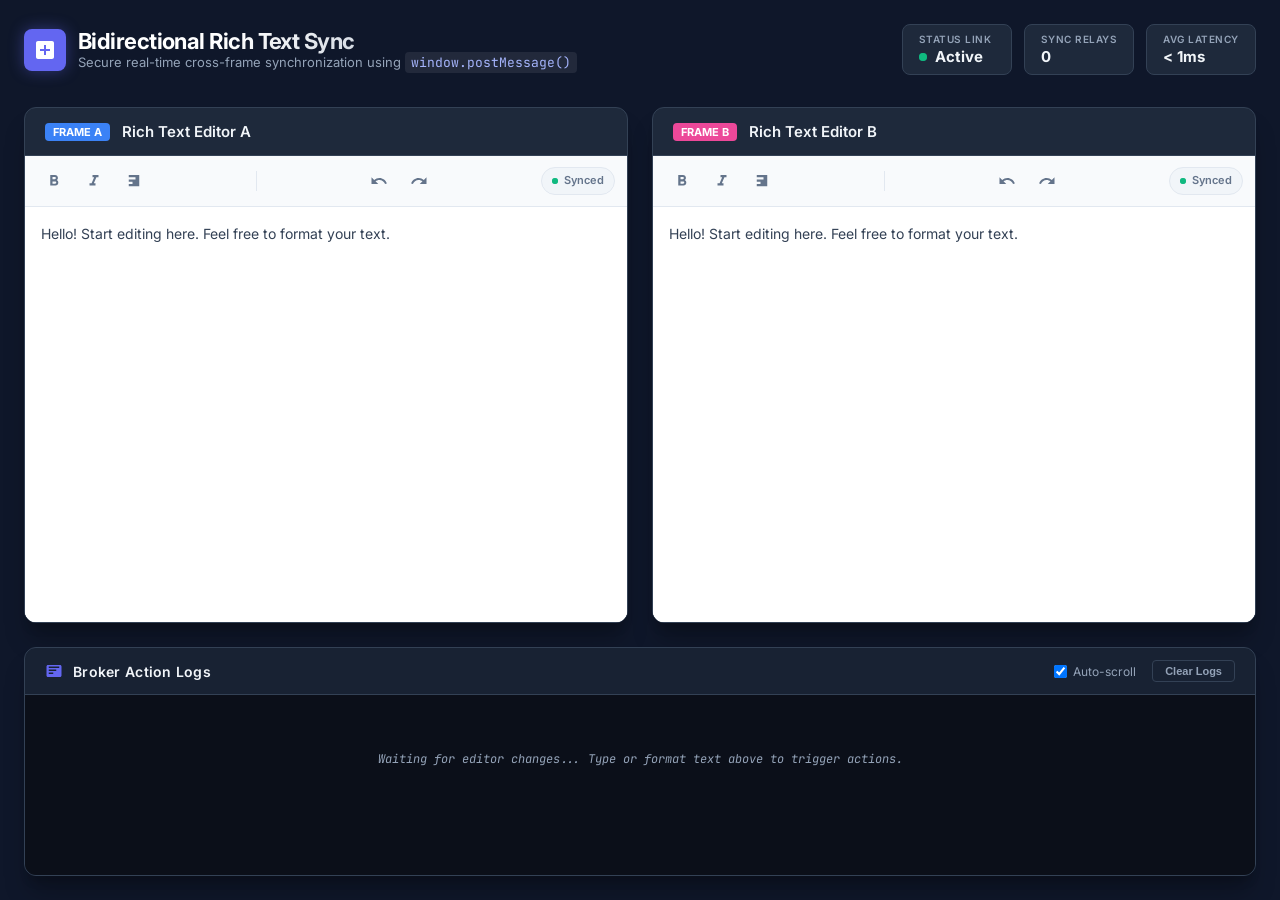
<file: index.html>
<!DOCTYPE html>
<html lang="en">
<head>
  <meta charset="UTF-8">
  <meta name="viewport" content="width=device-width, initial-scale=1.0">
  <title>Bidirectional Rich Text Sync Across Iframes</title>
  <!-- Google Fonts for Modern Typography -->
  <link rel="preconnect" href="https://fonts.googleapis.com">
  <link rel="preconnect" href="https://fonts.gstatic.com" crossorigin>
  <link href="https://fonts.googleapis.com/css2?family=Inter:wght@400;500;600;700&family=JetBrains+Mono:wght@400;500&display=swap" rel="stylesheet">
  <link rel="stylesheet" href="host.css">
</head>
<body>
  <div class="dashboard">
    <!-- Header Section -->
    <header class="main-header">
      <div class="brand">
        <div class="logo-mark">
          <svg viewBox="0 0 24 24" width="24" height="24">
            <path fill="currentColor" d="M19 3H5c-1.1 0-2 .9-2 2v14c0 1.1.9 2 2 2h14c1.1 0 2-.9 2-2V5c0-1.1-.9-2-2-2zm-2 10h-4v4h-2v-4H7v-2h4V7h2v4h4v2z"/>
          </svg>
        </div>
        <div>
          <h1>Bidirectional Rich Text Sync</h1>
          <p class="subtitle">Secure real-time cross-frame synchronization using <code>window.postMessage()</code></p>
        </div>
      </div>

      <!-- Live Dashboard Metrics -->
      <div class="metrics-bar">
        <div class="metric-card">
          <span class="metric-label">Status Link</span>
          <div class="metric-value">
            <span class="pulse-indicator green"></span>
            <span>Active</span>
          </div>
        </div>
        <div class="metric-card">
          <span class="metric-label">Sync Relays</span>
          <span class="metric-value" id="stat-sync-count">0</span>
        </div>
        <div class="metric-card">
          <span class="metric-label">Avg Latency</span>
          <span class="metric-value text-success">&lt; 1ms</span>
        </div>
      </div>
    </header>

    <!-- Editors Workspace (Side-by-Side Iframes) -->
    <main class="workspace-grid">
      <!-- Editor Panel A -->
      <section class="editor-panel-card">
        <div class="panel-header">
          <div class="panel-title-group">
            <span class="badge badge-frame-a">Frame A</span>
            <h2>Rich Text Editor A</h2>
          </div>
          <div class="sync-indicator-dot" id="sync-dot-a"></div>
        </div>
        <div class="iframe-container">
          <iframe id="frame-a" src="editor.html?id=FrameA" title="Editor Frame A" sandbox="allow-scripts allow-same-origin"></iframe>
        </div>
      </section>

      <!-- Editor Panel B -->
      <section class="editor-panel-card">
        <div class="panel-header">
          <div class="panel-title-group">
            <span class="badge badge-frame-b">Frame B</span>
            <h2>Rich Text Editor B</h2>
          </div>
          <div class="sync-indicator-dot" id="sync-dot-b"></div>
        </div>
        <div class="iframe-container">
          <iframe id="frame-b" src="editor.html?id=FrameB" title="Editor Frame B" sandbox="allow-scripts allow-same-origin"></iframe>
        </div>
      </section>
    </main>

    <!-- Action Log Terminal Panel -->
    <footer class="log-panel-card">
      <div class="log-header">
        <div class="log-title-group">
          <svg class="terminal-icon" viewBox="0 0 24 24" width="18" height="18">
            <path fill="currentColor" d="M20 4H4c-1.1 0-1.99.9-1.99 2L2 18c0 1.1.9 2 2 2h16c1.1 0 2-.9 2-2V6c0-1.1-.9-2-2-2zm-9 12H5v-2h6v2zm4-4H5V10h10v2zm4-4H5V6h14v2z"/>
          </svg>
          <h3>Broker Action Logs</h3>
        </div>
        <div class="log-controls">
          <label class="auto-scroll-label">
            <input type="checkbox" id="chk-autoscroll" checked> Auto-scroll
          </label>
          <button id="btn-clear-logs" class="btn-clear">
            Clear Logs
          </button>
        </div>
      </div>
      <div class="log-terminal" id="log-terminal">
        <!-- Log lines will append here dynamically -->
        <div class="log-placeholder">Waiting for editor changes... Type or format text above to trigger actions.</div>
      </div>
    </footer>
  </div>

  <script src="host.js"></script>
</body>
</html>
</file>
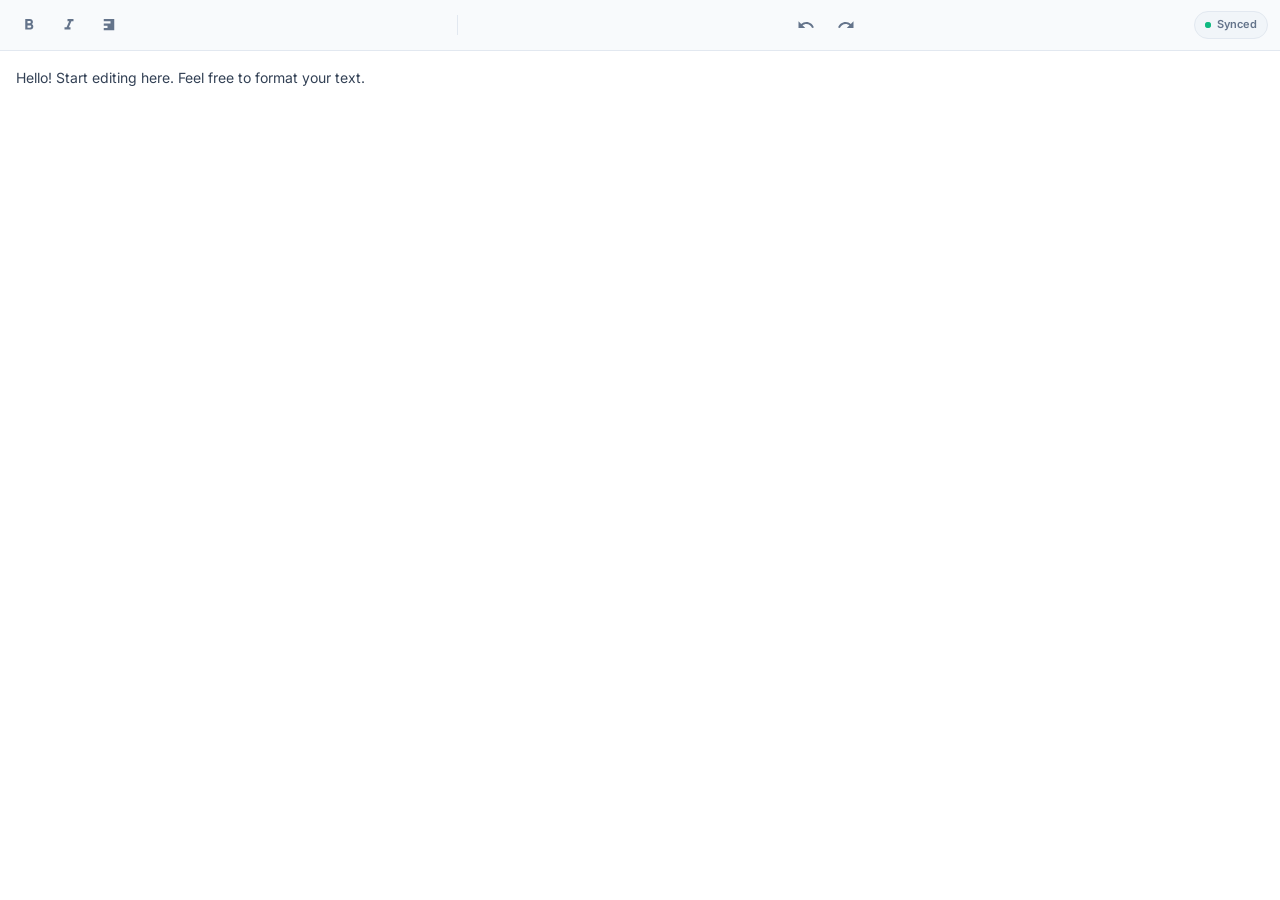
<file: editor.html>
<!DOCTYPE html>
<html lang="en">
<head>
  <meta charset="UTF-8">
  <meta name="viewport" content="width=device-width, initial-scale=1.0">
  <title>Rich Text Editor Frame</title>
  <!-- Google Fonts for Modern Typography -->
  <link rel="preconnect" href="https://fonts.googleapis.com">
  <link rel="preconnect" href="https://fonts.gstatic.com" crossorigin>
  <link href="https://fonts.googleapis.com/css2?family=Inter:wght@400;500;600;700&family=JetBrains+Mono:wght@400;500&display=swap" rel="stylesheet">
  <link rel="stylesheet" href="editor.css">
</head>
<body>
  <div class="editor-container">
    <!-- Toolbar Section -->
    <header class="toolbar">
      <div class="toolbar-group">
        <!-- Formatting Buttons -->
        <button id="btn-bold" class="toolbar-btn" title="Bold (Ctrl+B)">
          <svg viewBox="0 0 24 24" class="btn-icon">
            <path d="M15.6 10.79c.97-.67 1.65-1.77 1.65-2.79 0-2.26-1.75-4-4-4H7v14h7.04c2.09 0 3.71-1.7 3.71-3.79 0-1.52-.86-2.82-2.15-3.42zM10 6.5h3c.83 0 1.5.67 1.5 1.5s-.67 1.5-1.5 1.5h-3v-3zm3.5 9H10v-3h3.5c.83 0 1.5.67 1.5 1.5s-.67 1.5-1.5 1.5z"/>
          </svg>
        </button>
        <button id="btn-italic" class="toolbar-btn" title="Italic (Ctrl+I)">
          <svg viewBox="0 0 24 24" class="btn-icon">
            <path d="M10 4v3h2.21l-3.42 8H6v3h8v-3h-2.21l3.42-8H18V4z"/>
          </svg>
        </button>
        <button id="btn-strikethrough" class="toolbar-btn" title="Strikethrough">
          <svg viewBox="0 0 24 24" class="btn-icon">
            <path d="M10 19h4v-3h-4v3zM5 4v3h5v3H5v3h5v3H5v3h14V4H5zm9 6h-4V7h4v3z"/>
          </svg>
        </button>
      </div>

      <div class="toolbar-divider"></div>

      <div class="toolbar-group">
        <!-- Undo/Redo Buttons -->
        <button id="btn-undo" class="toolbar-btn" title="Undo (Ctrl+Z)">
          <svg viewBox="0 0 24 24" class="btn-icon">
            <path d="M12.5 8c-2.65 0-5.05.99-6.9 2.6L2 7v9h9l-3.62-3.62c1.39-1.16 3.16-1.88 5.12-1.88 3.54 0 6.55 2.31 7.6 5.5l2.37-.78C21.08 11.03 17.15 8 12.5 8z"/>
          </svg>
        </button>
        <button id="btn-redo" class="toolbar-btn" title="Redo (Ctrl+Y)">
          <svg viewBox="0 0 24 24" class="btn-icon">
            <path d="M18.4 10.6C16.55 8.99 14.15 8 11.5 8c-4.65 0-8.58 3.03-9.96 7.22L3.9 16c1.05-3.19 4.05-5.5 7.6-5.5 1.95 0 3.73.72 5.12 1.88L13 16h9V7l-3.6 3.6z"/>
          </svg>
        </button>
      </div>

      <!-- Sync Status Indicator Badge -->
      <div class="sync-status" id="sync-status">
        <span class="status-dot"></span>
        <span class="status-text">Synced</span>
      </div>
    </header>

    <!-- Rich Text Editor Workspace -->
    <main class="editor-workspace">
      <div 
        id="editor" 
        class="editor-area" 
        contenteditable="true" 
        placeholder="Type something here, select text to format..."
        spellcheck="false"
      ></div>
    </main>
  </div>

  <script src="editor.js"></script>
</body>
</html>
</file>
<file: host.css>
:root {
  --bg-dashboard: #0f172a; /* Slate 900 */
  --bg-card: #1e293b; /* Slate 800 */
  --bg-terminal: #0b0f19; /* Darkest slate for log console */
  --border-color: #334155; /* Slate 700 */
  --text-main: #f1f5f9; /* Slate 100 */
  --text-muted: #94a3b8; /* Slate 400 */
  --accent-color: #6366f1; /* Indigo */
  --accent-light: rgba(99, 102, 241, 0.15);
  
  --color-frame-a: #3b82f6; /* Blue */
  --color-frame-b: #ec4899; /* Pink */
  --color-success: #10b981; /* Emerald */
  --color-warning: #f59e0b; /* Amber */
  --color-danger: #ef4444; /* Rose */
  
  --font-sans: 'Inter', -apple-system, BlinkMacSystemFont, sans-serif;
  --font-mono: 'JetBrains Mono', 'Courier New', monospace;
  --shadow-lg: 0 20px 25px -5px rgba(0, 0, 0, 0.25), 0 10px 10px -5px rgba(0, 0, 0, 0.15);
  --radius-lg: 12px;
  --radius-md: 8px;
}

* {
  box-sizing: border-box;
  margin: 0;
  padding: 0;
}

body {
  font-family: var(--font-sans);
  background-color: var(--bg-dashboard);
  color: var(--text-main);
  min-height: 100vh;
  padding: 24px;
  display: flex;
  flex-direction: column;
}

/* Dashboard Wrapper */
.dashboard {
  max-width: 1400px;
  width: 100%;
  margin: 0 auto;
  flex: 1;
  display: flex;
  flex-direction: column;
  gap: 24px;
}

/* Header Section */
.main-header {
  display: flex;
  justify-content: space-between;
  align-items: center;
  flex-wrap: wrap;
  gap: 16px;
  padding-bottom: 8px;
}

.brand {
  display: flex;
  align-items: center;
  gap: 12px;
}

.logo-mark {
  background-color: var(--accent-color);
  color: white;
  width: 42px;
  height: 42px;
  border-radius: var(--radius-md);
  display: flex;
  align-items: center;
  justify-content: center;
  box-shadow: 0 0 15px rgba(99, 102, 241, 0.4);
}

.brand h1 {
  font-size: 22px;
  font-weight: 700;
  letter-spacing: -0.025em;
  background: linear-gradient(135deg, #fff 30%, var(--text-muted) 100%);
  -webkit-background-clip: text;
  -webkit-text-fill-color: transparent;
}

.brand .subtitle {
  font-size: 13px;
  color: var(--text-muted);
}

.brand .subtitle code {
  font-family: var(--font-mono);
  background-color: rgba(255, 255, 255, 0.08);
  padding: 2px 6px;
  border-radius: 4px;
  color: #a5b4fc;
}

/* Metrics Bar */
.metrics-bar {
  display: flex;
  gap: 12px;
}

.metric-card {
  background-color: var(--bg-card);
  border: 1px solid var(--border-color);
  padding: 8px 16px;
  border-radius: var(--radius-md);
  min-width: 110px;
  display: flex;
  flex-direction: column;
  gap: 2px;
}

.metric-label {
  font-size: 10px;
  text-transform: uppercase;
  letter-spacing: 0.05em;
  color: var(--text-muted);
  font-weight: 600;
}

.metric-value {
  font-size: 15px;
  font-weight: 700;
  display: flex;
  align-items: center;
  gap: 8px;
}

.pulse-indicator {
  width: 8px;
  height: 8px;
  border-radius: 50%;
  position: relative;
}

.pulse-indicator.green {
  background-color: var(--color-success);
}

.pulse-indicator.green::after {
  content: '';
  position: absolute;
  top: 0;
  left: 0;
  width: 100%;
  height: 100%;
  background-color: var(--color-success);
  border-radius: 50%;
  animation: pulse-dot-host 2s infinite ease-in-out;
  opacity: 0.6;
}

/* Workspace Grid */
.workspace-grid {
  display: grid;
  grid-template-columns: 1fr 1fr;
  gap: 24px;
  flex: 1;
  min-height: 480px;
}

.editor-panel-card {
  background-color: var(--bg-card);
  border: 1px solid var(--border-color);
  border-radius: var(--radius-lg);
  display: flex;
  flex-direction: column;
  overflow: hidden;
  box-shadow: var(--shadow-lg);
  transition: transform 0.3s ease, border-color 0.3s ease;
}

.editor-panel-card:hover {
  border-color: #475569;
}

.panel-header {
  padding: 14px 20px;
  border-bottom: 1px solid var(--border-color);
  display: flex;
  justify-content: space-between;
  align-items: center;
}

.panel-title-group {
  display: flex;
  align-items: center;
  gap: 12px;
}

.panel-header h2 {
  font-size: 15px;
  font-weight: 600;
  color: var(--text-main);
}

.badge {
  font-size: 11px;
  font-weight: 700;
  padding: 2px 8px;
  border-radius: 4px;
  text-transform: uppercase;
  color: white;
}

.badge-frame-a {
  background-color: var(--color-frame-a);
}

.badge-frame-b {
  background-color: var(--color-frame-b);
}

.sync-indicator-dot {
  width: 10px;
  height: 10px;
  border-radius: 50%;
  background-color: transparent;
  transition: all 0.2s ease;
}

.sync-indicator-dot.active-sync {
  transform: scale(1.4);
  box-shadow: 0 0 10px 2px var(--accent-color);
  background-color: var(--accent-color);
}

.iframe-container {
  flex: 1;
  background-color: white;
  position: relative;
}

.iframe-container iframe {
  width: 100%;
  height: 100%;
  border: none;
  display: block;
}

/* Action Log Panel */
.log-panel-card {
  background-color: var(--bg-card);
  border: 1px solid var(--border-color);
  border-radius: var(--radius-lg);
  display: flex;
  flex-direction: column;
  overflow: hidden;
  max-height: 250px;
  box-shadow: var(--shadow-lg);
}

.log-header {
  padding: 12px 20px;
  border-bottom: 1px solid var(--border-color);
  display: flex;
  justify-content: space-between;
  align-items: center;
  background-color: rgba(15, 23, 42, 0.4);
}

.log-title-group {
  display: flex;
  align-items: center;
  gap: 10px;
}

.terminal-icon {
  color: var(--accent-color);
}

.log-header h3 {
  font-size: 14px;
  font-weight: 600;
  letter-spacing: 0.02em;
}

.log-controls {
  display: flex;
  align-items: center;
  gap: 16px;
}

.auto-scroll-label {
  font-size: 12px;
  color: var(--text-muted);
  cursor: pointer;
  display: flex;
  align-items: center;
  gap: 6px;
  user-select: none;
}

.btn-clear {
  background: transparent;
  border: 1px solid var(--border-color);
  color: var(--text-muted);
  padding: 4px 12px;
  border-radius: 4px;
  font-size: 11px;
  font-weight: 600;
  cursor: pointer;
  transition: all 0.2s ease;
}

.btn-clear:hover {
  background-color: rgba(255, 255, 255, 0.05);
  border-color: var(--text-muted);
  color: var(--text-main);
}

/* Terminal Console log */
.log-terminal {
  background-color: var(--bg-terminal);
  padding: 16px;
  overflow-y: auto;
  height: 180px;
  font-family: var(--font-mono);
  font-size: 12px;
  display: flex;
  flex-direction: column;
  gap: 6px;
}

.log-placeholder {
  color: var(--text-muted);
  font-style: italic;
  text-align: center;
  padding-top: 40px;
}

/* Log Rows inside Terminal */
.log-row {
  display: flex;
  align-items: flex-start;
  gap: 12px;
  animation: log-slide-in 0.25s cubic-bezier(0.16, 1, 0.3, 1) forwards;
  opacity: 0;
  transform: translateY(8px);
  line-height: 1.5;
  border-bottom: 1px solid rgba(255, 255, 255, 0.02);
  padding-bottom: 4px;
}

.log-time {
  color: var(--text-muted);
  flex-shrink: 0;
}

.log-arrow {
  color: var(--text-muted);
  flex-shrink: 0;
}

.log-badge {
  font-weight: 600;
  padding: 1px 6px;
  border-radius: 3px;
  font-size: 10px;
  text-transform: uppercase;
  flex-shrink: 0;
}

.log-badge-a {
  background-color: rgba(59, 130, 246, 0.15);
  color: var(--color-frame-a);
  border: 1px solid rgba(59, 130, 246, 0.3);
}

.log-badge-b {
  background-color: rgba(236, 72, 153, 0.15);
  color: var(--color-frame-b);
  border: 1px solid rgba(236, 72, 153, 0.3);
}

.log-action {
  font-weight: 500;
  padding: 1px 6px;
  border-radius: 3px;
  font-size: 10px;
  background-color: rgba(255, 255, 255, 0.08);
  color: #cbd5e1;
  flex-shrink: 0;
}

.log-action-bold {
  background-color: rgba(16, 185, 129, 0.15);
  color: #34d399;
}
.log-action-italic {
  background-color: rgba(99, 102, 241, 0.15);
  color: #818cf8;
}
.log-action-strikeThrough {
  background-color: rgba(244, 63, 94, 0.15);
  color: #fb7185;
}
.log-action-textInput {
  background-color: rgba(255, 255, 255, 0.05);
  color: #94a3b8;
}
.log-action-undo, .log-action-redo {
  background-color: rgba(245, 158, 11, 0.15);
  color: #fbbf24;
}

.log-details {
  word-break: break-all;
  white-space: pre-wrap;
  color: #e2e8f0;
  flex: 1;
}

.log-details-toggle {
  color: var(--accent-color);
  cursor: pointer;
  margin-left: 8px;
  text-decoration: underline;
  user-select: none;
}

.log-details-toggle:hover {
  color: #a5b4fc;
}

.log-details-content {
  display: none;
  background-color: rgba(0, 0, 0, 0.3);
  padding: 6px;
  border-radius: 4px;
  border: 1px solid var(--border-color);
  margin-top: 4px;
  font-size: 11px;
  color: #94a3b8;
  word-break: break-all;
}

.log-details-content.open {
  display: block;
}

/* Animations */
@keyframes pulse-dot-host {
  0% {
    transform: scale(1);
    opacity: 0.6;
  }
  70% {
    transform: scale(2.5);
    opacity: 0;
  }
  100% {
    transform: scale(1);
    opacity: 0;
  }
}

@keyframes log-slide-in {
  to {
    opacity: 1;
    transform: translateY(0);
  }
}

/* Responsive Overrides */
@media (max-width: 900px) {
  .workspace-grid {
    grid-template-columns: 1fr;
  }
  body {
    padding: 12px;
  }
}
</file>
<file: editor.css>
:root {
  --bg-primary: #ffffff;
  --bg-secondary: #f8fafc;
  --border-color: #e2e8f0;
  --border-hover: #cbd5e1;
  --text-main: #334155;
  --text-muted: #64748b;
  --accent-color: #6366f1; /* Indigo */
  --accent-hover: #4f46e5;
  --accent-light: #e0e7ff;
  --success-color: #10b981; /* Emerald green */
  --sync-active-color: #f59e0b; /* Amber */
  --font-sans: 'Inter', -apple-system, BlinkMacSystemFont, "Segoe UI", Roboto, sans-serif;
  --shadow-sm: 0 1px 2px 0 rgba(0, 0, 0, 0.05);
  --shadow-md: 0 4px 6px -1px rgba(0, 0, 0, 0.1), 0 2px 4px -1px rgba(0, 0, 0, 0.06);
}

* {
  box-sizing: border-box;
  margin: 0;
  padding: 0;
}

body {
  font-family: var(--font-sans);
  background-color: var(--bg-primary);
  color: var(--text-main);
  height: 100vh;
  overflow: hidden;
  line-height: 1.6;
}

/* Editor Container */
.editor-container {
  display: flex;
  flex-direction: column;
  height: 100vh;
  width: 100%;
  background-color: var(--bg-primary);
}

/* Toolbar */
.toolbar {
  display: flex;
  align-items: center;
  justify-content: space-between;
  padding: 8px 12px;
  background-color: var(--bg-secondary);
  border-bottom: 1px solid var(--border-color);
  user-select: none;
  gap: 12px;
}

.toolbar-group {
  display: flex;
  align-items: center;
  gap: 6px;
}

.toolbar-divider {
  width: 1px;
  height: 20px;
  background-color: var(--border-color);
}

/* Toolbar Buttons */
.toolbar-btn {
  background: transparent;
  border: 1px solid transparent;
  outline: none;
  cursor: pointer;
  width: 34px;
  height: 34px;
  border-radius: 6px;
  display: flex;
  align-items: center;
  justify-content: center;
  transition: all 0.2s cubic-bezier(0.4, 0, 0.2, 1);
  color: var(--text-muted);
}

.toolbar-btn:hover {
  background-color: #f1f5f9;
  color: var(--text-main);
  border-color: var(--border-color);
}

.toolbar-btn:active {
  transform: scale(0.92);
}

.toolbar-btn.active {
  background-color: var(--accent-light);
  color: var(--accent-color);
  border-color: var(--accent-color);
}

.btn-icon {
  width: 18px;
  height: 18px;
  fill: currentColor;
}

/* Sync Status Pill */
.sync-status {
  display: flex;
  align-items: center;
  gap: 6px;
  background-color: #f1f5f9;
  padding: 4px 10px;
  border-radius: 20px;
  font-size: 11px;
  font-weight: 600;
  color: var(--text-muted);
  border: 1px solid var(--border-color);
  transition: all 0.3s ease;
}

.status-dot {
  width: 6px;
  height: 6px;
  border-radius: 50%;
  background-color: var(--success-color);
  position: relative;
}

.status-dot::after {
  content: '';
  position: absolute;
  top: 0;
  left: 0;
  width: 100%;
  height: 100%;
  border-radius: 50%;
  background-color: var(--success-color);
  animation: pulse-dot 1.8s infinite ease-in-out;
  opacity: 0.7;
}

.sync-status.syncing {
  border-color: var(--sync-active-color);
  color: var(--sync-active-color);
}

.sync-status.syncing .status-dot {
  background-color: var(--sync-active-color);
}

.sync-status.syncing .status-dot::after {
  background-color: var(--sync-active-color);
}

/* Editor Workspace */
.editor-workspace {
  flex: 1;
  padding: 16px;
  overflow-y: auto;
  position: relative;
  background-color: var(--bg-primary);
  display: flex;
  flex-direction: column;
}

.editor-area {
  flex: 1;
  outline: none;
  border: none;
  font-size: 14px;
  color: var(--text-main);
  word-break: break-word;
  white-space: pre-wrap;
}

/* Placeholder CSS rule */
.editor-area:empty::before {
  content: attr(placeholder);
  color: var(--text-muted);
  font-style: italic;
  cursor: text;
  pointer-events: none;
}

/* Styling formatting tags inside text editable area */
.editor-area strong, .editor-area b {
  font-weight: 700;
}

.editor-area em, .editor-area i {
  font-style: italic;
}

.editor-area strike, .editor-area s, .editor-area del {
  text-decoration: line-through;
}

/* Remote Sync Alert Animation */
.sync-flash {
  animation: flash-border 0.6s cubic-bezier(0.25, 1, 0.5, 1);
}

/* Scrollbars styling */
.editor-workspace::-webkit-scrollbar {
  width: 6px;
}
.editor-workspace::-webkit-scrollbar-track {
  background: transparent;
}
.editor-workspace::-webkit-scrollbar-thumb {
  background-color: #cbd5e1;
  border-radius: 3px;
}
.editor-workspace::-webkit-scrollbar-thumb:hover {
  background-color: #94a3b8;
}

/* Keyframes */
@keyframes pulse-dot {
  0% {
    transform: scale(1);
    opacity: 0.7;
  }
  70% {
    transform: scale(2.5);
    opacity: 0;
  }
  100% {
    transform: scale(1);
    opacity: 0;
  }
}

@keyframes flash-border {
  0% {
    box-shadow: inset 0 0 0 2px rgba(99, 102, 241, 0.4);
  }
  100% {
    box-shadow: inset 0 0 0 2px rgba(99, 102, 241, 0);
  }
}
</file>
